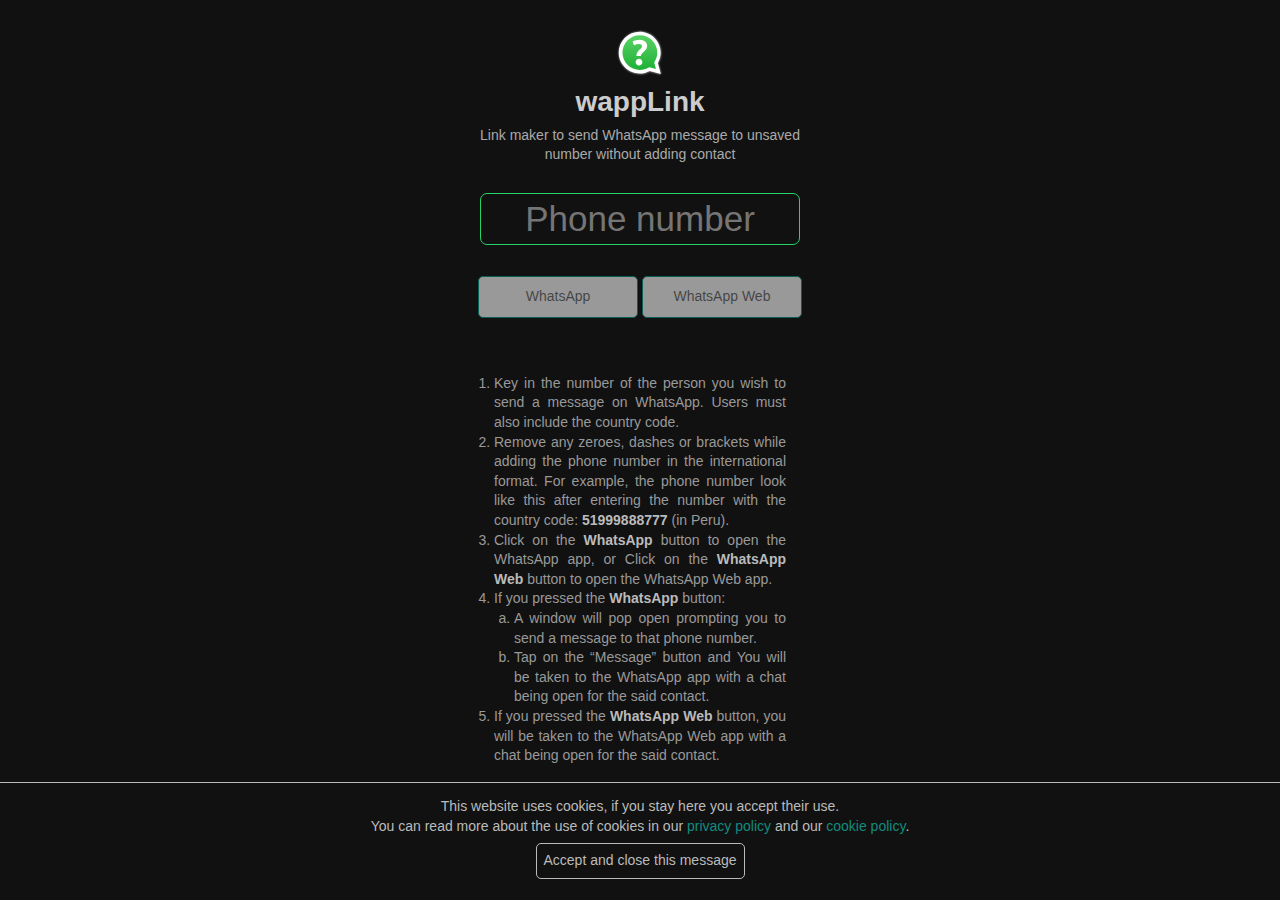
<file: index.html>
<!DOCTYPE html>
<html lang="en">
<head>
    <meta charset="UTF-8">
    <meta http-equiv="X-UA-Compatible" content="IE=edge">
    <meta name="viewport" content="width=device-width, initial-scale=1.0">
    <meta name="description" content="Link maker to send WhatsApp message to unsaved number without adding contact">
    <meta name="keywords" content="wapplink,send,whatsapp,unsaved,number,without,adding,contact,link,maker">
    <meta property="og:url"                content="https://wapplink.luchrv.dev" />
    <meta property="og:type"               content="website" />
    <meta property="og:title"              content="wappLink - by LuChrV" />
    <meta property="og:description"        content="Link maker to send WhatsApp message to unsaved number without adding contact." />
    <meta property="og:image"              content="https://wapplink.luchrv.dev/assets/images/wapplink.jpg" />
    <title>wappLink - Link maker to send WhatsApp message to unsaved number without adding contact</title>
    <link rel="stylesheet" href="assets/css/style.css">
</head>
<body>
    <div id="header">
        <img src="assets/images/wapplink.svg" alt="">
        <div id="title">
            wappLink
        </div>
        <div id="subtitle">Link maker to send WhatsApp message to unsaved number without adding contact</div>
    </div>

    <div id="form">
        <input 
            id="phone" 
            type="text" 
            placeholder="Phone number" 
            onkeypress="return onlynumber(event)"
            autofocus
            autocomplete="off"
        />
        <button id="openapp" class="btnopen">WhatsApp</button>
        <button id="openweb" class="btnopen">WhatsApp Web</button>
    </div>

    <div id="links">
        <ul>
            <li>WhatsApp:<br> <span id="linkapp"></span></li>
            <li>WhatsApp Web:<br> <span id="linkweb"></span></li>
        </ul>
    </div>

    <div id="description">
        <ol>
            <li>Key in the number of the person you wish to send a message on WhatsApp. 
                Users must also include the country code.</li>
            <li>Remove any zeroes, dashes or brackets while adding the phone number in the international format. 
                For example, the phone number look like this after entering the number with the country code: <span>51999888777</span> (in Peru).</li>
            <li>Click on the <span>WhatsApp</span> button to open the WhatsApp app,
                or Click on the <span>WhatsApp Web</span> button to open the WhatsApp Web app.</li>
            <li>If you pressed the <span>WhatsApp</span> button:
                <ul>
                    <li>A window will pop open prompting you to send a message to that phone number.</li>
                    <li>Tap on the “Message” button and You will be taken to the WhatsApp app with a chat being open for the said contact.</li>
                </ul>
            </li>
            <li>If you pressed the <span>WhatsApp Web</span> button, you will be taken to the WhatsApp Web app with a chat being open for the said contact.</li>
        </ol>
    </div>
    
    <div id="license">Open source on <a href="https://github.com/luchrv/wapplink"  rel="noopener" target="_blank">Github</a></div>

    <div id="cajacookies" class="footer">
        <p>
            This website uses cookies, if you stay here you accept their use.<br>
            You can read more about the use of cookies in our 
            <a href="police_privacy.html">privacy policy</a> and our 
            <a href="police_cookies.html">cookie policy</a>.
        </p>
        <button onclick="acceptCookies()">Accept and close this message</button>
    </div>
    <script async src="https://www.googletagmanager.com/gtag/js?id=G-87R5B38JX4"></script>
    <script src="assets/js/base.js"></script>
    <script src="assets/js/script.js"></script>
</body>
</html>
</file>
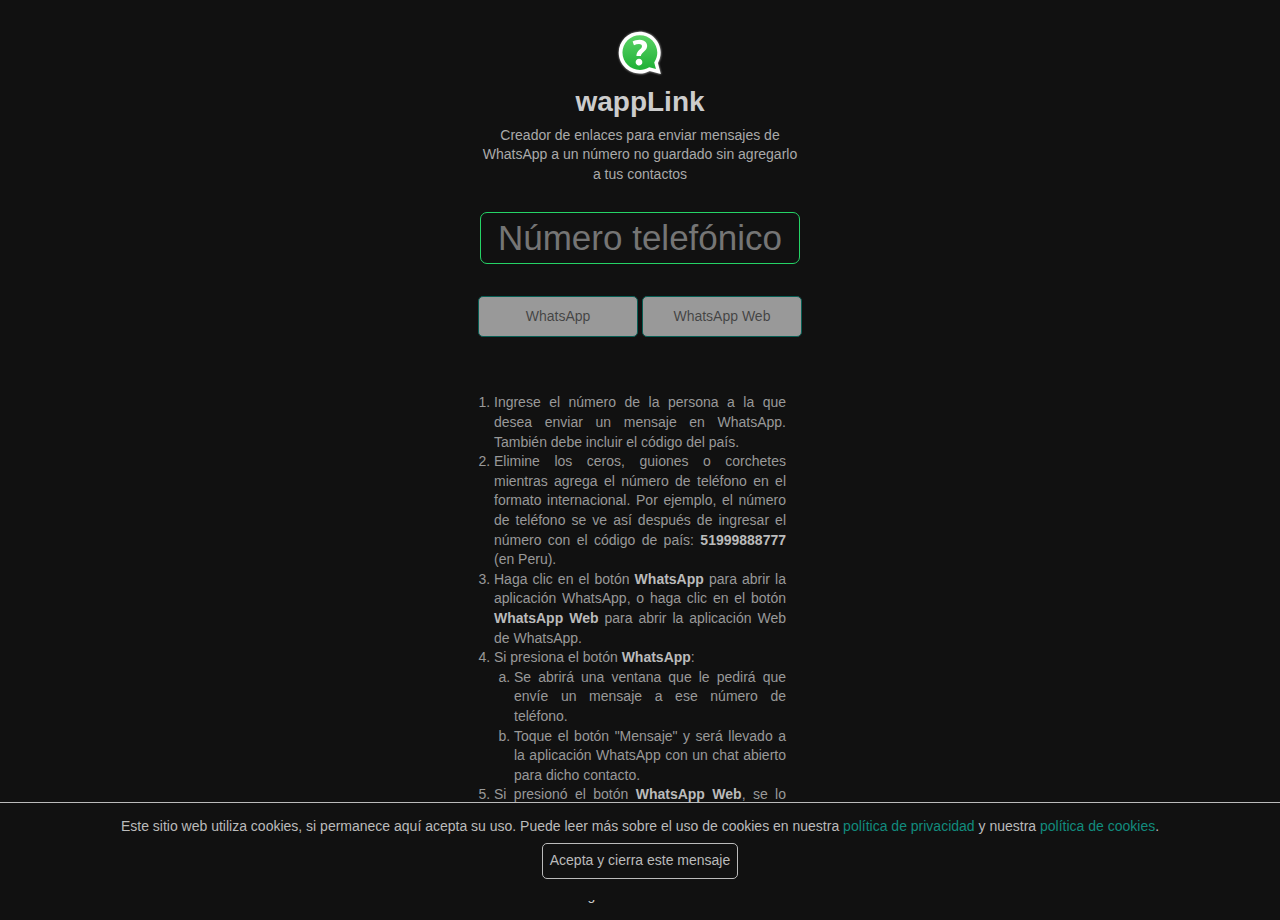
<file: index.es.html>
<!DOCTYPE html>
<html lang="es">
<head>
    <meta charset="UTF-8">
    <meta http-equiv="X-UA-Compatible" content="IE=edge">
    <meta name="viewport" content="width=device-width, initial-scale=1.0">
    <meta name="description" content="Creador de enlaces para enviar mensajes de WhatsApp a un número no guardado sin agregarlo a tus contactos">
    <meta name="keywords" content="wapplink,enviar,whatsapp,sin guardar,numero,sin agregar,contactos,enlace,liga,creador">
    <meta property="og:url"                content="https://wapplink.luchrv.dev" />
    <meta property="og:type"               content="website" />
    <meta property="og:title"              content="wappLink - by LuChrV" />
    <meta property="og:description"        content="Creador de enlaces para enviar mensajes de WhatsApp a un número no guardado sin agregarlo a tus contactos." />
    <meta property="og:image"              content="https://wapplink.luchrv.dev/assets/images/wapplink.jpg" />
    <title>wappLink - Creador de enlaces para enviar mensajes de WhatsApp a un número no guardado sin agregarlo a tus contactos</title>
    <link rel="stylesheet" href="assets/css/style.css">
</head>
<body>
    <div id="header">
        <img src="assets/images/wapplink.svg" alt="">
        <div id="title">
            wappLink
        </div>
        <div id="subtitle">Creador de enlaces para enviar mensajes de WhatsApp a un número no guardado sin agregarlo a tus contactos</div>
    </div>

    <div id="form">
        <input 
            id="phone" 
            type="text" 
            placeholder="Número telefónico" 
            onkeypress="return onlynumber(event)"
            autofocus
            autocomplete="off"
        />
        <button id="openapp" class="btnopen">WhatsApp</button>
        <button id="openweb" class="btnopen">WhatsApp Web</button>
    </div>

    <div id="links">
        <ul>
            <li>WhatsApp:<br> <span id="linkapp"></span></li>
            <li>WhatsApp Web:<br> <span id="linkweb"></span></li>
        </ul>
    </div>

    <div id="description">
        <ol>
            <li>Ingrese el número de la persona a la que desea enviar un mensaje en WhatsApp.
                También debe incluir el código del país.</li>
            <li>Elimine los ceros, guiones o corchetes mientras agrega el número de teléfono 
                en el formato internacional. Por ejemplo, el número de teléfono se ve así 
                después de ingresar el número con el código de país: <span>51999888777</span> (en Peru).</li>
            <li>Haga clic en el botón <span>WhatsApp</span> para abrir la aplicación WhatsApp, 
                o haga clic en el botón <span>WhatsApp Web</span> para abrir la aplicación Web de WhatsApp.</li>
            <li>Si presiona el botón <span>WhatsApp</span>:
                <ul>
                    <li>Se abrirá una ventana que le pedirá que envíe un mensaje a ese número de teléfono.</li>
                    <li>Toque el botón "Mensaje" y será llevado a la aplicación WhatsApp con un chat abierto para dicho contacto.</li>
                </ul>
            </li>
            <li>Si presionó el botón <span>WhatsApp Web</span>, se lo dirigirá a la aplicación Web de WhatsApp y se abrirá un chat para dicho contacto.</li>
        </ol>
    </div>
    
    <div id="license">Código liberado en <a href="https://github.com/luchrv/wapplink"  rel="noopener" target="_blank">Github</a></div>

    <div id="cajacookies" class="footer">
        <p>
            Este sitio web utiliza cookies, si permanece aquí acepta su uso.
            Puede leer más sobre el uso de cookies en nuestra 
            <a href="police_privacy.html">política de privacidad</a> y nuestra 
            <a href="police_cookies.html">política de cookies</a>.
        </p>
        <button onclick="acceptCookies()">Acepta y cierra este mensaje</button>
    </div>
    <script async src="https://www.googletagmanager.com/gtag/js?id=G-87R5B38JX4"></script>
    <script src="assets/js/base.js"></script>
    <script src="assets/js/script.js"></script>
</body>
</html>
</file>
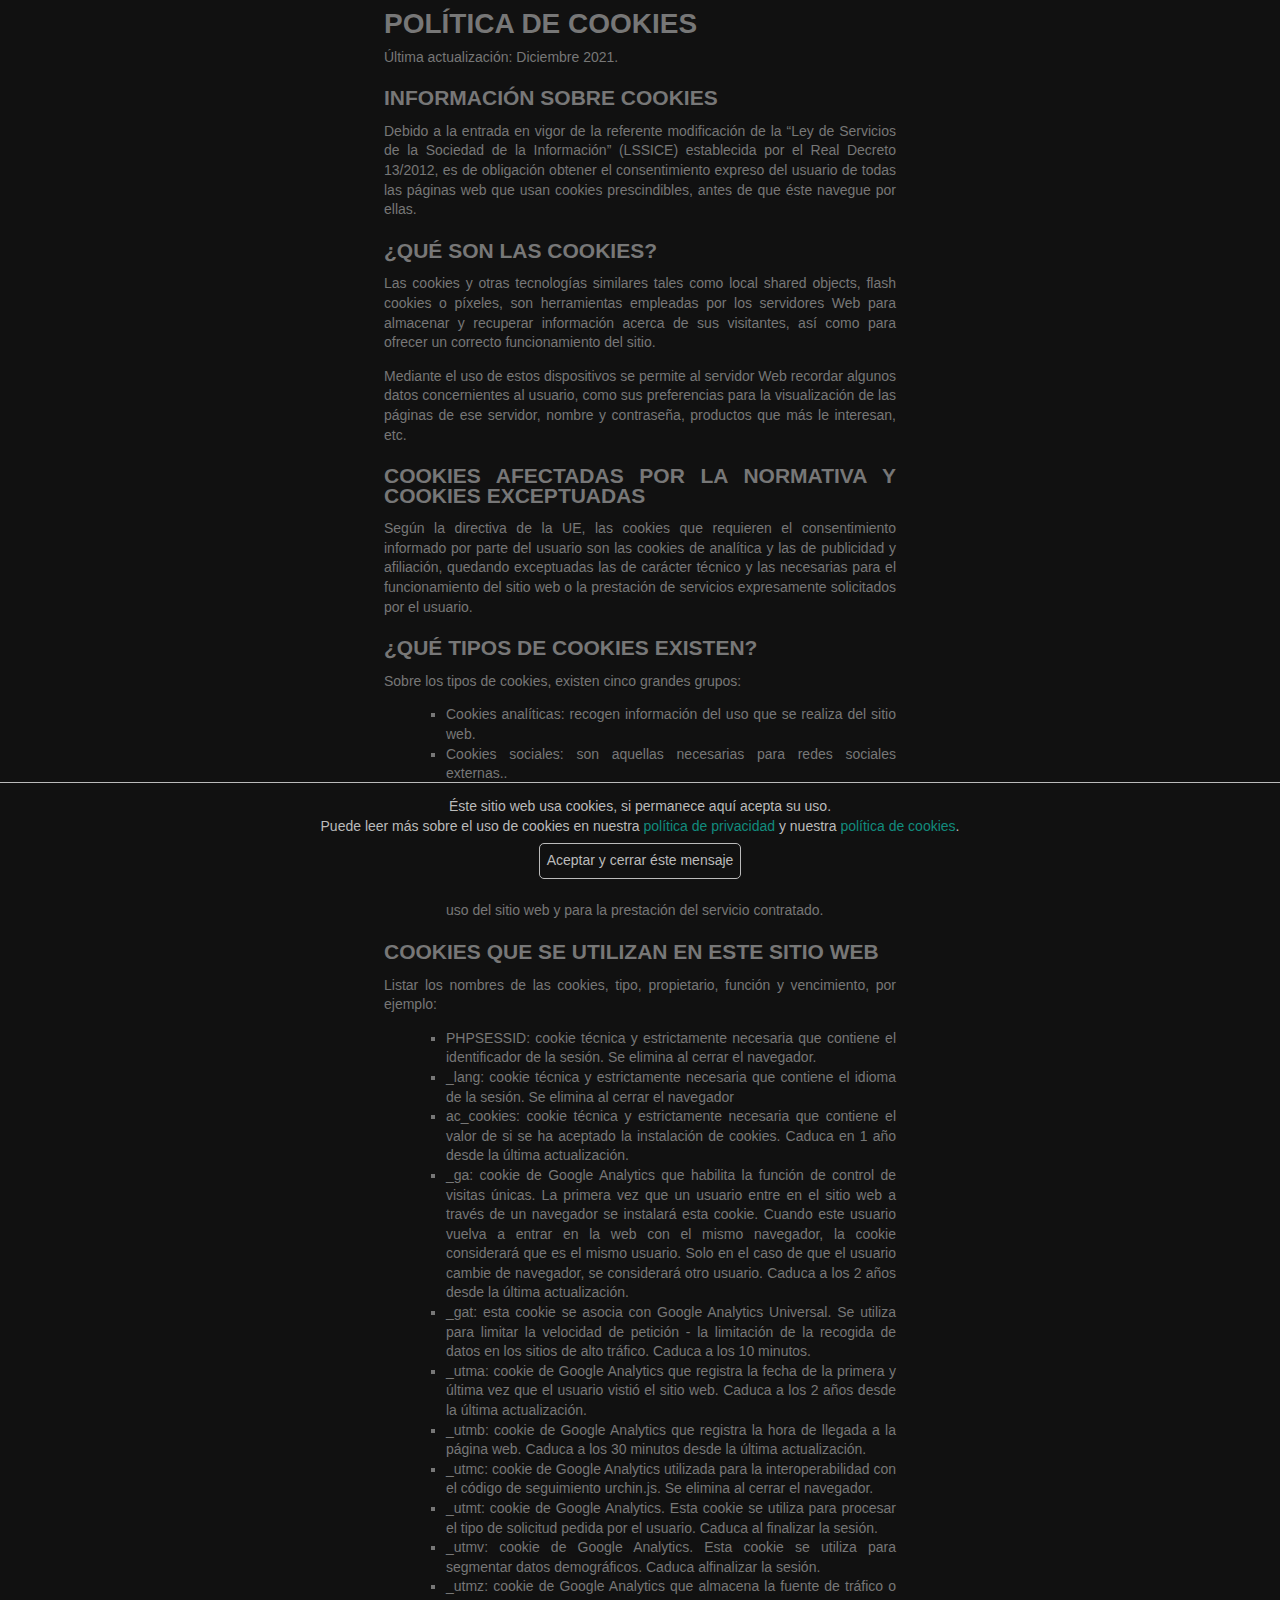
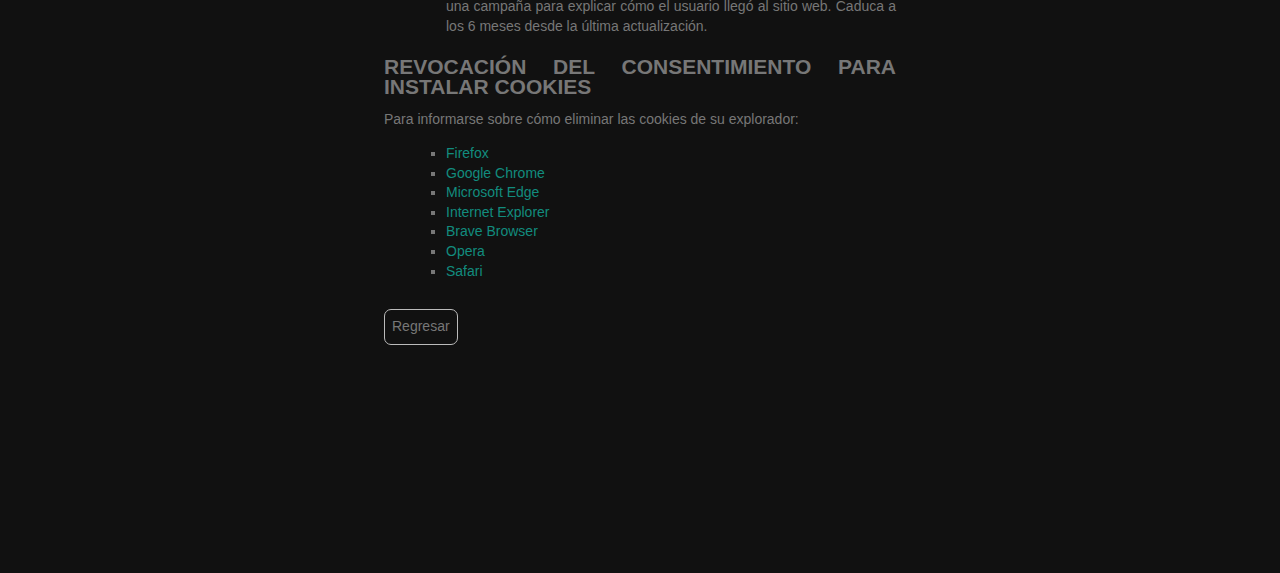
<file: police_cookies.html>
<!DOCTYPE html>
<html lang="en">

<head>
    <meta charset="UTF-8">
    <meta name="viewport" content="width=device-width, initial-scale=1.0">
    <link rel="stylesheet" href="assets/css/style.css">
    <title>LuChrV - Política de Cookies</title>
</head>

<body>

    <div class="politica">
        <h3>POLÍTICA DE COOKIES</h3>
        <p> Última actualización: Diciembre 2021.</p>
        <h4><strong>INFORMACIÓN SOBRE COOKIES</strong></h4>
        <p>
            Debido a la entrada en vigor de la referente modificación de la 
            “Ley de Servicios de la Sociedad de la Información” (LSSICE) establecida
            por el Real Decreto 13/2012, es de obligación obtener el consentimiento 
            expreso del usuario de todas las páginas web que usan cookies prescindibles, 
            antes de que éste navegue por ellas.
        </p>

        <h4><strong>¿QUÉ SON LAS COOKIES?</strong></h4>
        <p>
            Las cookies y otras tecnologías similares tales como local shared objects, 
            flash cookies o píxeles, son herramientas empleadas por los servidores Web 
            para almacenar y recuperar información acerca de sus visitantes, así como 
            para ofrecer un correcto funcionamiento del sitio.
        </p>
        <p>
            Mediante el uso de estos dispositivos se permite al servidor Web recordar 
            algunos datos concernientes al usuario, como sus preferencias para la 
            visualización de las páginas de ese servidor, nombre y contraseña, productos 
            que más le interesan, etc.
        </p>

        <h4><strong>COOKIES AFECTADAS POR LA NORMATIVA Y COOKIES EXCEPTUADAS</strong></h4>
        <p>
            Según la directiva de la UE, las cookies que requieren el consentimiento 
            informado por parte del usuario son las cookies de analítica y las de publicidad 
            y afiliación, quedando exceptuadas las de carácter técnico y las necesarias 
            para el funcionamiento del sitio web o la prestación de servicios expresamente 
            solicitados por el usuario.
        </p>

        <h4><strong>¿QUÉ TIPOS DE COOKIES EXISTEN?</strong></h4>
        <p>
            Sobre los tipos de cookies, existen cinco grandes grupos:
        </p>
        <ul>
            <li><i>Cookies analíticas</i>: recogen información del uso que se realiza del sitio web.</li>
            <li><i>Cookies sociales</i>:  son aquellas necesarias para redes sociales externas..</li>
            <li><i>Cookies de afiliados</i>: permiten hacer un seguimiento de las visitas procedentes 
                de otras webs, con las que el sitio web establece un contrato de afiliación 
                (empresas de afiliación).</li>
            <li><i>Cookies de publicidad y comportamentales</i>: recogen información sobre las 
                preferencias y elecciones personales del usuario (<i>retargeting</i>).</li>
            <li><i>Cookies técnicas y funcionales</i>: son las estrictamente necesarias para 
                el uso del sitio web y para la prestación del servicio contratado.</li>
        </ul>

        <h4><strong>COOKIES QUE SE UTILIZAN EN ESTE SITIO WEB</strong></h4>
        <p>
            Listar los nombres de las cookies, tipo, propietario, función y vencimiento, por ejemplo:
        </p>
        <ul>
            <li><b>PHPSESSID</b>: <i>cookie técnica</i> y estrictamente necesaria que contiene el identificador 
                de la sesión. Se elimina al cerrar el navegador.</li>
            <li><b>_lang</b>: <i>cookie técnica</i> y estrictamente necesaria que contiene el idioma de la sesión. 
                Se elimina al cerrar el navegador </li>
            <li><b>ac_cookies</b>: <i>cookie técnica</i> y estrictamente necesaria que contiene el valor de si se ha aceptado la instalación
                de cookies. Caduca en 1 año desde la última actualización.</li>
            <li><b>_ga</b>: <i>cookie de Google Analytics</i> que habilita la función de control de visitas únicas. 
                La primera vez que un usuario entre en el sitio web a través de un navegador se instalará esta cookie. 
                Cuando este usuario vuelva a entrar en la web con el mismo navegador, la cookie considerará que es 
                el mismo usuario. Solo en el caso de que el usuario cambie de navegador, se considerará otro usuario. 
                Caduca a los 2 años desde la última actualización. </li>
            <li><b>_gat</b>: esta <i>cookie se asocia con Google Analytics Universal.</i> Se utiliza para limitar la 
                velocidad de petición - la limitación de la recogida de datos en los sitios de alto tráfico. 
                Caduca a los 10 minutos.</li>
            <li><b>_utma</b>: <i>cookie de Google Analytics</i> que registra la fecha de la primera y última vez que 
                el usuario vistió el sitio web. Caduca a los 2 años desde la última actualización.</li>
            <li><b>_utmb</b>: <i>cookie de Google Analytics</i> que registra la hora de llegada a la página web. 
                Caduca a los 30 minutos desde la última actualización.</li>
            <li><b>_utmc</b>: <i>cookie de Google Analytics</i> utilizada para la interoperabilidad con el 
                código de seguimiento urchin.js. Se elimina al cerrar el navegador.</li>
            <li><b>_utmt</b>: <i>cookie de Google Analytics</i>. Esta cookie se utiliza para procesar el tipo de 
                solicitud pedida por el usuario. Caduca al finalizar la sesión.</li>
            <li><b>_utmv</b>: <i>cookie de Google Analytics</i>. Esta cookie se utiliza para segmentar datos demográficos. 
                Caduca alfinalizar la sesión.</li>
            <li><b>_utmz</b>: <i>cookie de Google Analytics</i> que almacena la fuente de tráfico o una campaña 
                para explicar cómo el usuario llegó al sitio web. Caduca a los 6 meses desde la última actualización.</li>
        </ul>

        <h4><strong>REVOCACIÓN DEL CONSENTIMIENTO PARA INSTALAR COOKIES</strong></h4>
        <p>Para informarse sobre cómo eliminar las cookies de su explorador:</p>
        <ul>
            <li><a href="https://support.mozilla.org/es/kb/habilitar-y-deshabilitar-cookies-sitios-web-rastrear-preferencias" rel="noopener" target="_blank">Firefox</a></li>
            <li><a href="https://support.google.com/chrome/answer/95647?hl=es" rel="noopener" target="_blank">Google Chrome</a></li>
            <li><a href="https://support.microsoft.com/es-es/microsoft-edge/eliminar-las-cookies-en-microsoft-edge-63947406-40ac-c3b8-57b9-2a946a29ae09" rel="noopener" target="_blank">Microsoft Edge</a></li>
            <li><a href="https://support.microsoft.com/es-es/topic/eliminar-y-administrar-cookies-168dab11-0753-043d-7c16-ede5947fc64d" rel="noopener" target="_blank">Internet Explorer</a></li>
            <li><a href="https://support.brave.com/hc/en-us/articles/360048833872-How-Do-I-Clear-Cookies-And-Site-Data-In-Brave-" rel="noopener" target="_blank">Brave Browser</a></li>
            <li><a href="https://borrarcookies.com/borrar-las-cookies-en-opera/" rel="noopener" target="_blank">Opera</a></li>
            <li><a href="https://support.apple.com/kb/PH19214?viewlocale=es_ES&locale=es_ES" rel="noopener" target="_blank">Safari</a></li>
        </ul>

        <button onclick="window.history.back()">Regresar</button>
    </div>

    <div id="cajacookies" class="footer">
        <p>
            Éste sitio web usa cookies, si permanece aquí acepta su uso. <br>
            Puede leer más sobre el uso de cookies en nuestra <a href="police_privacy.html">política de privacidad</a>
            y nuestra <a href="police_cookies.html">política de cookies</a>.
        </p>
        <button onclick="acceptCookies()">Aceptar y cerrar éste mensaje</button>
    </div>

    <!-- Global site tag (gtag.js) - Google Analytics -->
    <script async src="https://www.googletagmanager.com/gtag/js?id=G-87R5B38JX4"></script>
    <script src="assets/js/base.js"></script>
</body>

</html>
</file>
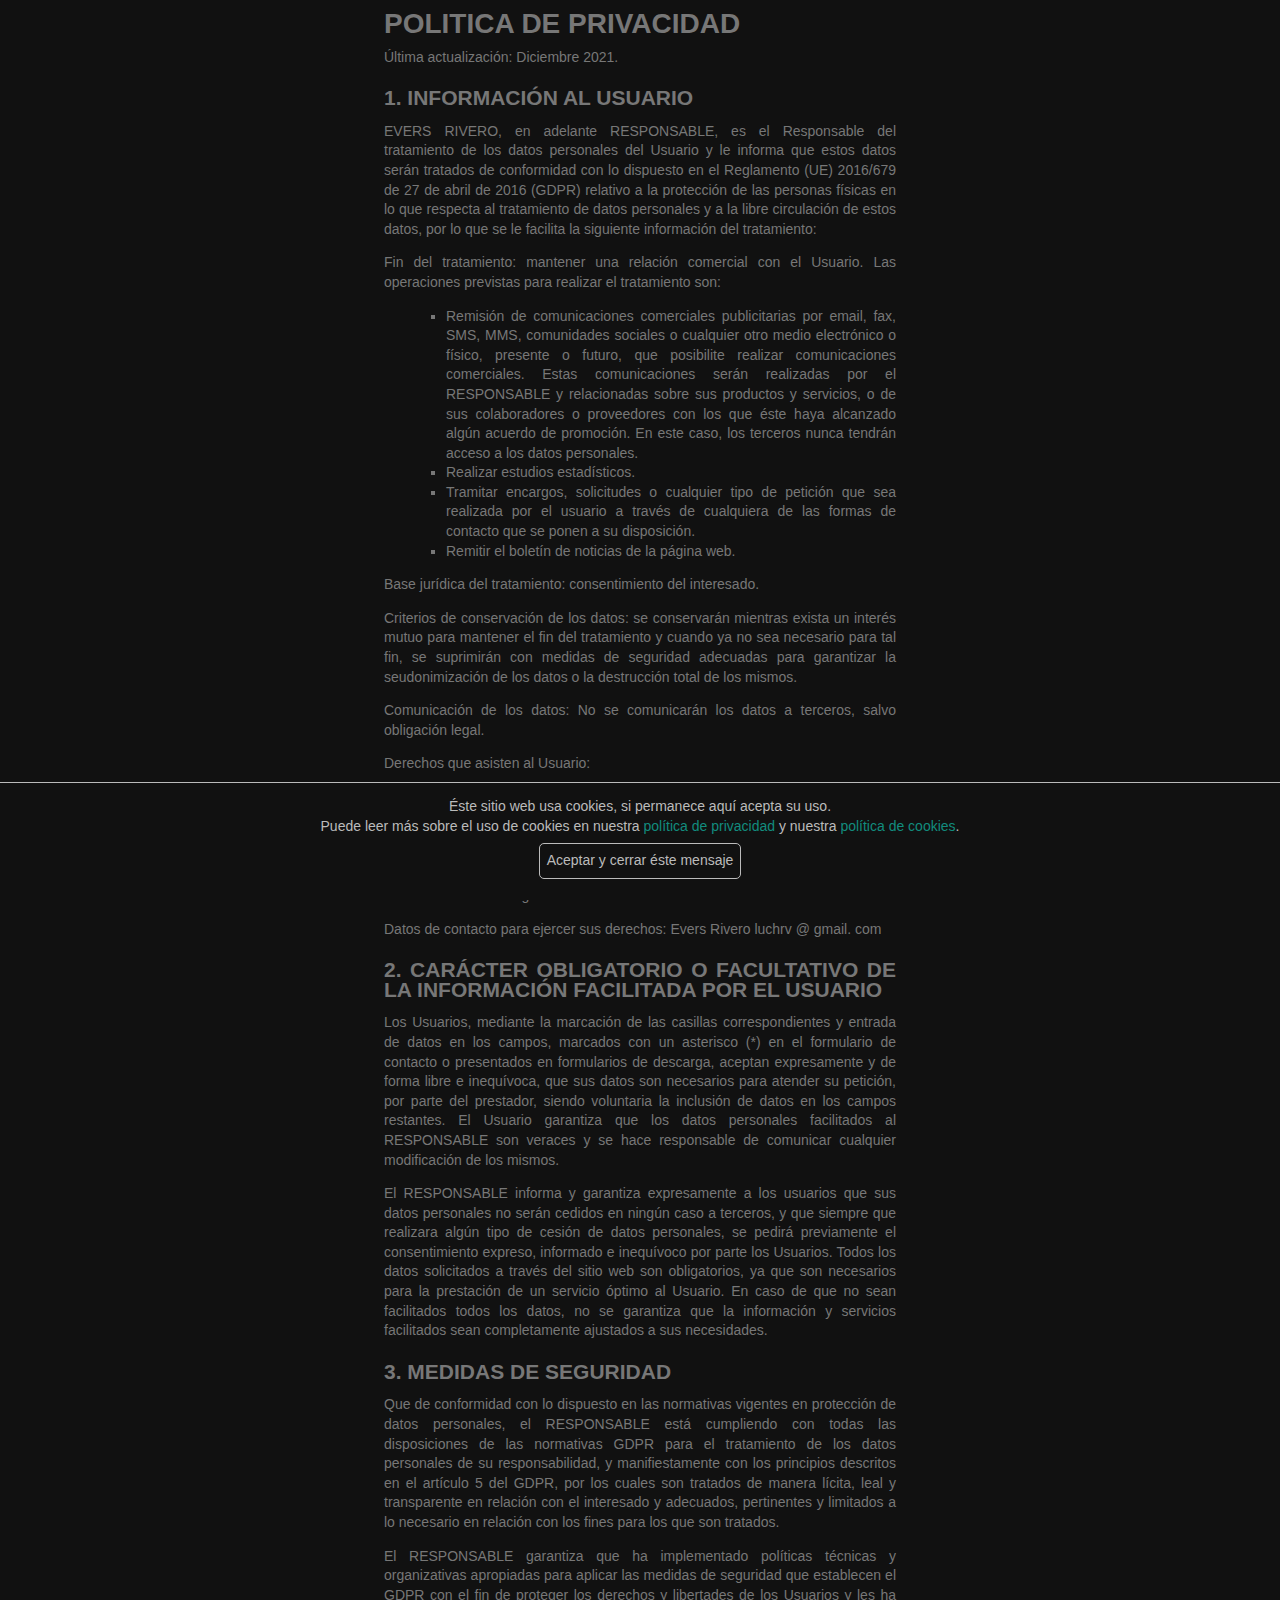
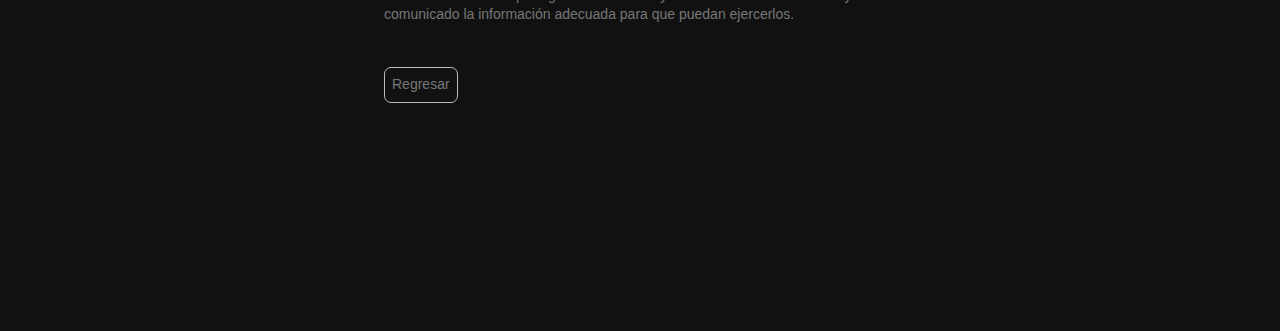
<file: police_privacy.html>
<!DOCTYPE html>
<html lang="en">

<head>
    <meta charset="UTF-8">
    <meta name="viewport" content="width=device-width, initial-scale=1.0">
    <link rel="stylesheet" href="assets/css/style.css">
    <title>LuChrV - Política de Privacidad</title>
</head>

<body>

    <div class="politica">
        <h3>POLITICA DE PRIVACIDAD</h3>
        <p> Última actualización: Diciembre 2021.</p>
        <h4><strong>1.</strong> <strong>INFORMACIÓN AL USUARIO</strong></h4>
        <p>
            EVERS RIVERO, en adelante RESPONSABLE, es el Responsable del tratamiento de los datos 
            personales del Usuario y le informa que estos datos serán tratados de conformidad con lo 
            dispuesto en el Reglamento (UE) 2016/679 de 27 de abril de 2016 (GDPR) relativo a la 
            protección de las personas físicas en lo que respecta al tratamiento de datos personales 
            y a la libre circulación de estos datos, por lo que se le facilita la siguiente información 
            del tratamiento:
        </p>
        <p>
            <strong>Fin del tratamiento</strong>: mantener una relación comercial con el Usuario. 
            Las operaciones previstas para realizar el tratamiento son:
        </p>
        <ul>
            <li>Remisión de comunicaciones comerciales publicitarias por email, fax, SMS, MMS,
                comunidades sociales o cualquier otro medio electrónico o físico, presente o futuro, que
                posibilite realizar comunicaciones comerciales. Estas comunicaciones serán realizadas por
                el RESPONSABLE y relacionadas sobre sus productos y servicios, o de sus colaboradores o
                proveedores con los que éste haya alcanzado algún acuerdo de promoción. En este caso, los
                terceros nunca tendrán acceso a los datos personales. </li>
            <li>Realizar estudios estadísticos.</li>
            <li>Tramitar encargos, solicitudes o cualquier tipo de petición que sea realizada por el usuario a
                través de cualquiera de las formas de contacto que se ponen a su disposición.</li>
            <li>Remitir el boletín de noticias de la página web.</li>
        </ul>
        <p>
            <strong>Base jurídica del tratamiento</strong>: consentimiento del interesado.
        </p>
        <p>
            <strong>Criterios de conservación de los datos</strong>: se conservarán mientras exista 
            un interés mutuo para mantener el fin del tratamiento y cuando ya no sea necesario para 
            tal fin, se suprimirán con medidas de seguridad adecuadas para garantizar la seudonimización 
            de los datos o la destrucción total de los mismos.
        </p>
        <p>
            <strong>Comunicación de los datos</strong>: No se comunicarán los datos a terceros, salvo 
            obligación legal.
        </p>
        <p>
            <strong>Derechos que asisten al Usuario</strong>: 
        </p>
        <ul>
            <li>Derecho a retirar el consentimiento en cualquier momento.</li>
            <li>Derecho de acceso, rectificación, portabilidad y supresión de sus datos y a la 
                limitación u oposición al su tratamiento.</li>
            <li>Derecho a presentar una reclamación ante la autoridad de control 
                (<a href="http://www.aepd.es" rel="noopener" target="_blank">www.aepd.es</a>) si considera
                que el tratamiento no se ajusta a la normativa vigente.</li>
        </ul>
        <p><strong>Datos de contacto para ejercer sus derechos:</strong> Evers Rivero luchrv @ gmail. com</p>

        <h4><strong>2.</strong> <strong>CARÁCTER OBLIGATORIO O FACULTATIVO DE LA INFORMACIÓN FACILITADA POR EL USUARIO</strong></h4>
        <p>Los Usuarios, mediante la marcación de las casillas correspondientes y entrada de datos en los
            campos, marcados con un asterisco (*) en el formulario de contacto o presentados en formularios de
            descarga, aceptan expresamente y de forma libre e inequívoca, que sus datos son necesarios para
            atender su petición, por parte del prestador, siendo voluntaria la inclusión de datos en los campos
            restantes. El Usuario garantiza que los datos personales facilitados al RESPONSABLE son veraces y
            se hace responsable de comunicar cualquier modificación de los mismos.
        </p>
        <p>
            El RESPONSABLE informa y garantiza expresamente a los usuarios que sus datos personales no
            serán cedidos en ningún caso a terceros, y que siempre que realizara algún tipo de cesión de datos
            personales, se pedirá previamente el consentimiento expreso, informado e inequívoco por parte los
            Usuarios. Todos los datos solicitados a través del sitio web son obligatorios, ya que son necesarios
            para la prestación de un servicio óptimo al Usuario. En caso de que no sean facilitados todos los datos,
            no se garantiza que la información y servicios facilitados sean completamente ajustados a sus
            necesidades.</p>
        
        <h4><strong>3.</strong> <strong>MEDIDAS DE SEGURIDAD</strong></h4>
        <p>Que de conformidad con lo dispuesto en las normativas vigentes en protección de datos personales, el
            RESPONSABLE está cumpliendo con todas las disposiciones de las normativas GDPR para el
            tratamiento de los datos personales de su responsabilidad, y manifiestamente con los principios
            descritos en el artículo 5 del GDPR, por los cuales son tratados de manera lícita, leal y transparente en
            relación con el interesado y adecuados, pertinentes y limitados a lo necesario en relación con los fines
            para los que son tratados. 
        </p>
        <p>
            El RESPONSABLE garantiza que ha implementado políticas técnicas y organizativas apropiadas para
            aplicar las medidas de seguridad que establecen el GDPR con el fin de proteger los derechos y
            libertades de los Usuarios y les ha comunicado la información adecuada para que puedan ejercerlos.
        </p>

        <button onclick="window.history.back()">Regresar</button>
    </div>

    <div id="cajacookies" class="footer">
        <p>
            Éste sitio web usa cookies, si permanece aquí acepta su uso. <br>
            Puede leer más sobre el uso de cookies en nuestra <a href="police_privacy.html">política de privacidad</a>
            y nuestra <a href="police_cookies.html">política de cookies</a>.
            </p>
        <button onclick="acceptCookies()">Aceptar y cerrar éste mensaje</button>
    </div>

    <!-- Global site tag (gtag.js) - Google Analytics -->
    <script async src="https://www.googletagmanager.com/gtag/js?id=G-87R5B38JX4"></script>
    <script src="assets/js/base.js"></script>
</body>

</html>
</file>
<file: assets/css/style.css>
@import "./reset.css";

body {
  background: #111;
  color: #ccc;
  font-family: "Helvetica Neue", Helvetica, Arial, sans-serif;
  font-size: 14px;
  line-height: 1.4em;
  margin: 0;
  padding: 0;
}

ol {
  list-style: decimal;
  margin: 0;
  padding: 0;
}

ul {
  list-style: lower-alpha;
  margin-left: 20px;
  padding: 0;
}

img {
  height: 50px;
  width: 50px;
  margin: 0 auto 1em;
  display: block;
}

#header {
  width: 320px;
  margin: 2em auto;
}

#title {
  width: 100%;
  font-size: 2em;
  font-weight: bold;
  margin: 0 auto;
  text-align: center;
}

#subtitle {
  color: #aaa;
  width: 100%;
  font-size: 1em;
  margin: 1em auto;
  text-align: center;
}

#description {
  width: 320px;
  font-size: 1em;
  margin: 2em auto;
  text-align: left;
  padding: 1em;
  color: #999;
  text-align: justify;
}

#description span {
  color: #bbb;
  font-weight: bold;
}

#form {
  width: 100%;
  margin: 2em auto;
  text-align: center;
}

#phone {
  width: 320px;
  font-size: 2.5em;
  margin: 0.5em auto;
  text-align: center;
  border-radius: 7px;
  border: #25d366 solid 1px;
  color: #999;
  padding: 5px;
  display: block;
}

#links {
  width: 100%;
  margin: 1em auto;
  text-align: center;
  display: none;
}

#links ul  li {
  width: 420px;
  margin: 1em auto;
  padding: 0.5em;
  text-align: center;
  border: #128C7E dashed 1px;
  background-color: #222;
  list-style: none;
}

#links ul li span {
  color: #075e54;
}

#license {
  width: 100%;
  margin: 1em auto;
  text-align: center;
}

.btnopen {
  width: 160px;
  margin: 1em auto;
  text-align: center;
  border-radius: 5px;
  border: #075e54 solid 1px;
  padding: 10px;
  background-color: #075e54;
  color: #fff;
}

.btnopen:disabled {
  background-color: #999;
  color: #444;
  text-shadow: #aaa 0px 0px 0px;
}

.btnopen:disabled:hover {
  background-color: #999;
  color: #444;
}

.btnopen:hover {
  background-color: #128c7e;
  color: #fff;
}

.btnopen:active {
  background-color: #25d366;
  color: #fff;
  text-shadow: #999 1px 1px 1px;
}

.footer {
  position: fixed;
  left: 0;
  bottom: 0;
  width: 100%;
  text-align: center;
  border-top: #bbb solid 1px;
  padding: 1em;
  color: #bbb;
  background-color: #111;
}

.footer button {
  border: solid 1px #bbb;
  border-radius: 5px;
  padding: 7px;
  cursor: pointer;
  margin: 0.5em auto;
}

.footer button:hover {
  background-color: #999;
  color: #ddd;
}

a {
  color: #128c7e;
  text-decoration: none;
  cursor: pointer;
}

.politica {
  width: 512px;
  height: 100%;
  margin: 0 auto;
  padding-bottom: 200px;
  text-align: justify;
  font-size: 1em;
  color: #777;
}

.politica h3 {
  font-size: 2em;
  font-weight: bold;
  margin: 0.5em 0;
}

.politica h4 {
  font-size: 1.5em;
  font-weight: bold;
  margin: 1em 0 0.5em;
}

.politica p {
  margin: 1em 0;
}

.politica ul {
  padding-left: 20px;
  list-style: square;
  margin: 0 0 0 3em;
}

.politica button {
  border: solid 1px #bbb;
  border-radius: 7px;
  padding: 7px;
  cursor: pointer;
  margin: 2em auto;
}
</file>
